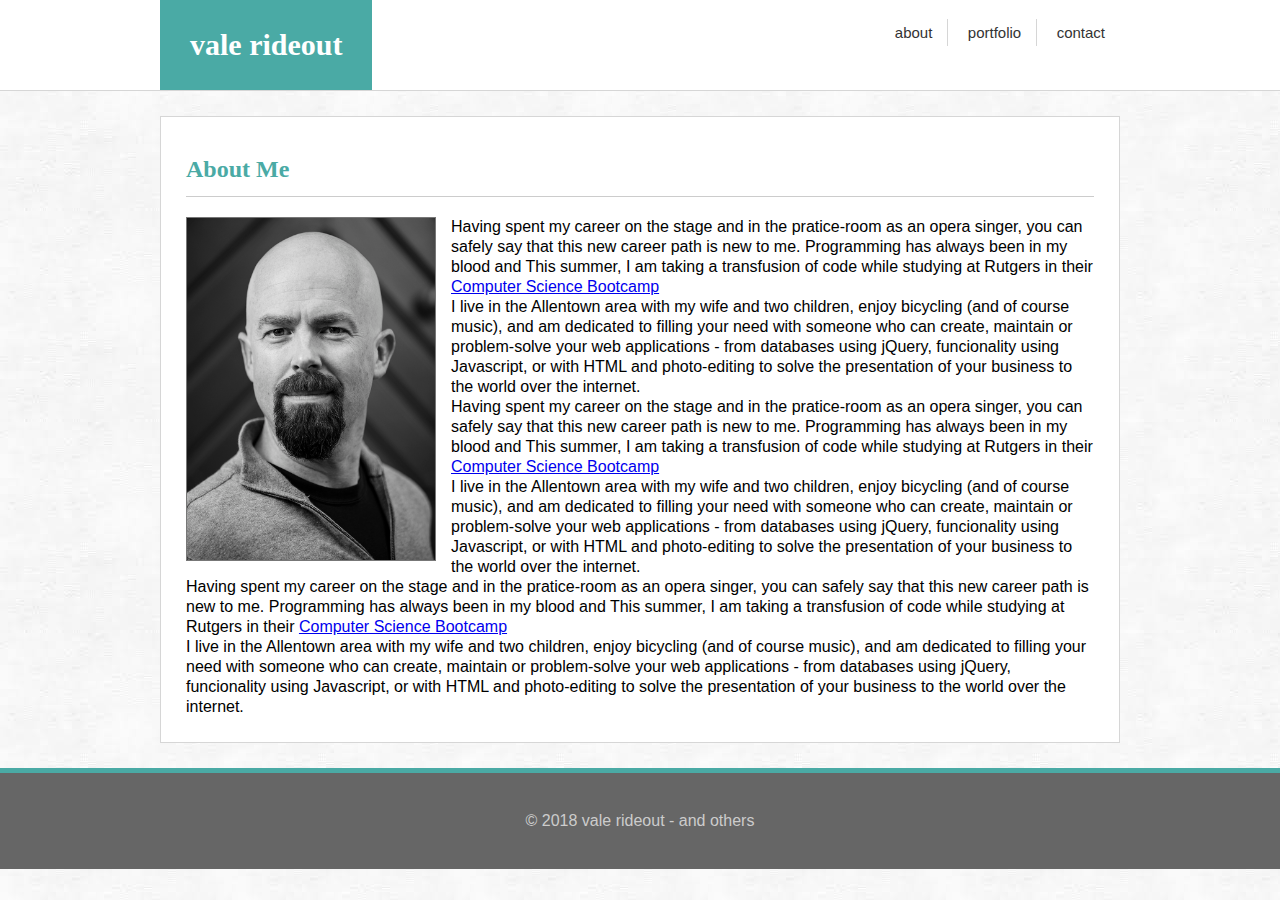
<file: index.html>
<!DOCTYPE html>
<html lang="en">
<head>
    <meta charset="UTF-8">
    <meta name="viewport" content="width=device-width, initial-scale=1.0">
    <meta http-equiv="X-UA-Compatible" content="ie=edge">
    <title>Vale Rideout Basic Portfolio</title>
    <link rel="stylesheet" href="css/reset.css">
    <link rel="stylesheet" href="css/style.css">
</head>
<body>

        <header>
            <div class="wrapper">
             <h1>vale rideout</h1>
             <nav>
                 <ul>
                     <!-- refine style to clean up nav bar -->
                     <li><a href="index.html">about</a></li>
                     <li><a href="portfolio.html">portfolio</a></li>
                     <li><a href="contact.html">contact</a></li>
                 </ul>
             </nav>
        </header>
    
        <div class="wrapper">
            <section id="main">
                <!-- section needs style to wrap text around photo -->
                <h2>About Me</h2>
                <img src="images/portrait.jpg" width="250" class="inline-image"/>
                <p>Having spent my career on the stage and in the pratice-room as an opera singer, you can safely say that this new career path is new to me. Programming has always been in my blood and This summer, I am taking a transfusion of code while studying at Rutgers in their <a href="https://bootcamp.rutgers.edu/" target=0>Computer Science Bootcamp</a></p>
                <p>I live in the Allentown area with my wife and two children, enjoy bicycling (and of course music), and am dedicated to filling your need with someone who can create, maintain or problem-solve your web applications - from databases using jQuery, funcionality using Javascript, or with HTML and photo-editing to solve the presentation of your business to the world over the internet.</p>
                <p>Having spent my career on the stage and in the pratice-room as an opera singer, you can safely say that this new career path is new to me. Programming has always been in my blood and This summer, I am taking a transfusion of code while studying at Rutgers in their <a href="https://bootcamp.rutgers.edu/" target=0>Computer Science Bootcamp</a></p>
                <p>I live in the Allentown area with my wife and two children, enjoy bicycling (and of course music), and am dedicated to filling your need with someone who can create, maintain or problem-solve your web applications - from databases using jQuery, funcionality using Javascript, or with HTML and photo-editing to solve the presentation of your business to the world over the internet.</p>
                <p>Having spent my career on the stage and in the pratice-room as an opera singer, you can safely say that this new career path is new to me. Programming has always been in my blood and This summer, I am taking a transfusion of code while studying at Rutgers in their <a href="https://bootcamp.rutgers.edu/" target=0>Computer Science Bootcamp</a></p>
                <p>I live in the Allentown area with my wife and two children, enjoy bicycling (and of course music), and am dedicated to filling your need with someone who can create, maintain or problem-solve your web applications - from databases using jQuery, funcionality using Javascript, or with HTML and photo-editing to solve the presentation of your business to the world over the internet.</p>
           
            </section>
        </div>

        <div class="clearfix"></div>

        <footer>
            &copy; 2018 vale rideout - and others
        </footer>
    </body>
</html>
</file>
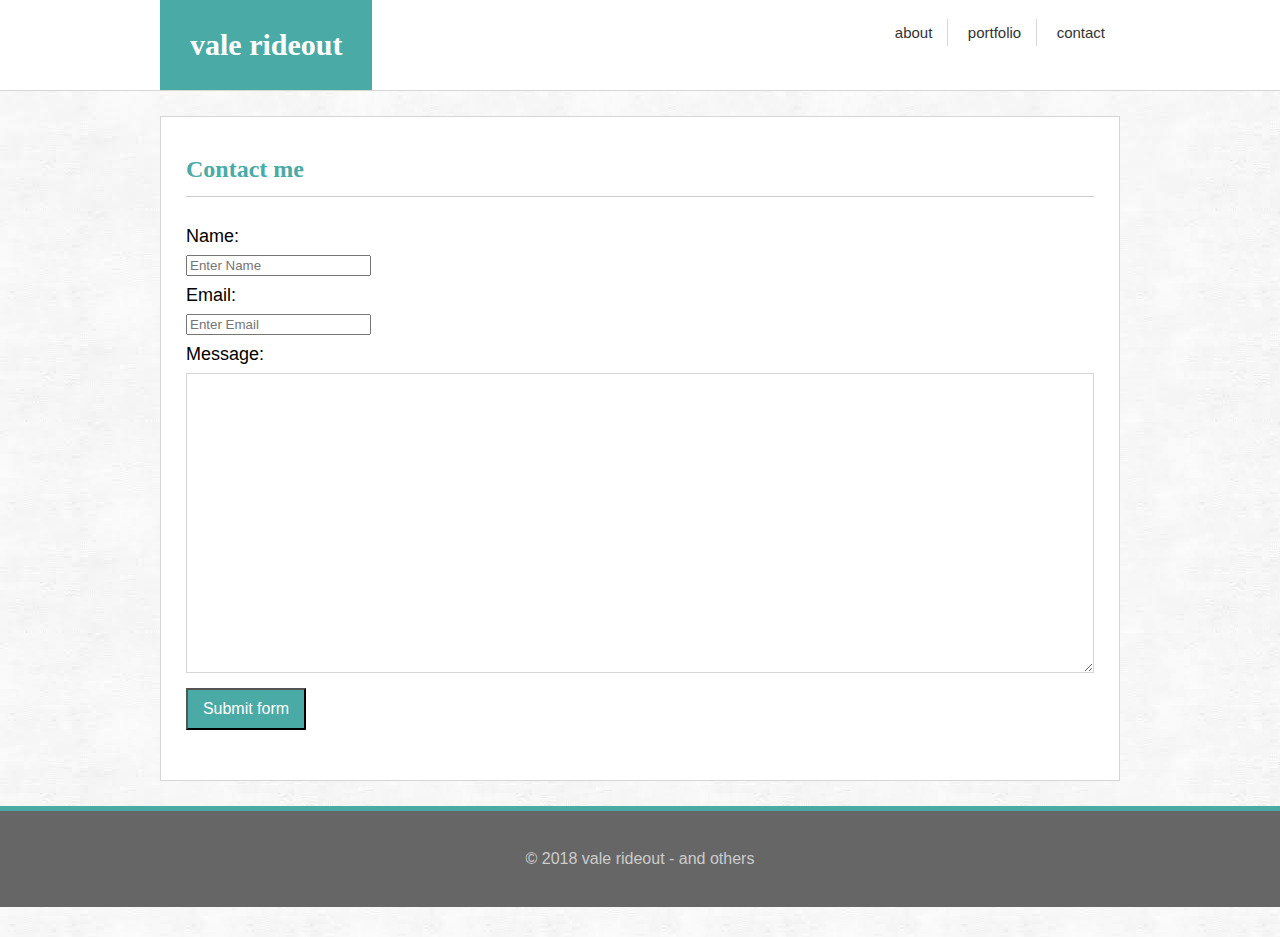
<file: contact.html>
<!DOCTYPE html>
<html lang="en">
<head>
    <meta charset="UTF-8">
    <meta name="viewport" content="width=device-width, initial-scale=1.0">
    <meta http-equiv="X-UA-Compatible" content="ie=edge">
    <title>Contact | Basic Portfolio</title>
    <link rel="stylesheet" href="css/reset.css">
    <link rel="stylesheet" href="css/style.css">
</head>
<body>

        <header>
            <div class="wrapper">
             <h1>vale rideout</h1>
             <nav>
                 <ul>
                     <li><a href="index.html">about</a></li>
                     <li><a href="portfolio.html">portfolio</a></li>
                     <li><a href="contact.html">contact</a></li>
                 </ul>
             </nav>
        </header>
    
        <div class="wrapper">
            <section id="main">
                <h2>Contact me</h2>
                <form>
                    <label for="name">Name:</label>
                    <input type:"text" name:"name" id="form-name" placeholder="Enter Name">

                    <label for="email">Email:</label>
                    <input type:"email" name:"email" id="form-email" placeholder="Enter Email">

                    <label for="message">Message:</label>
                    <textarea name:"message" id="form-message" cols="30" rows="10"></textarea>

                    <button type:"submit">Submit form</button>
                </form>
            </section>
        </div>

        <div class="clearfix"></div>

        <footer>
            &copy; 2018 vale rideout - and others
        </footer>
    </body>
</html>
</file>
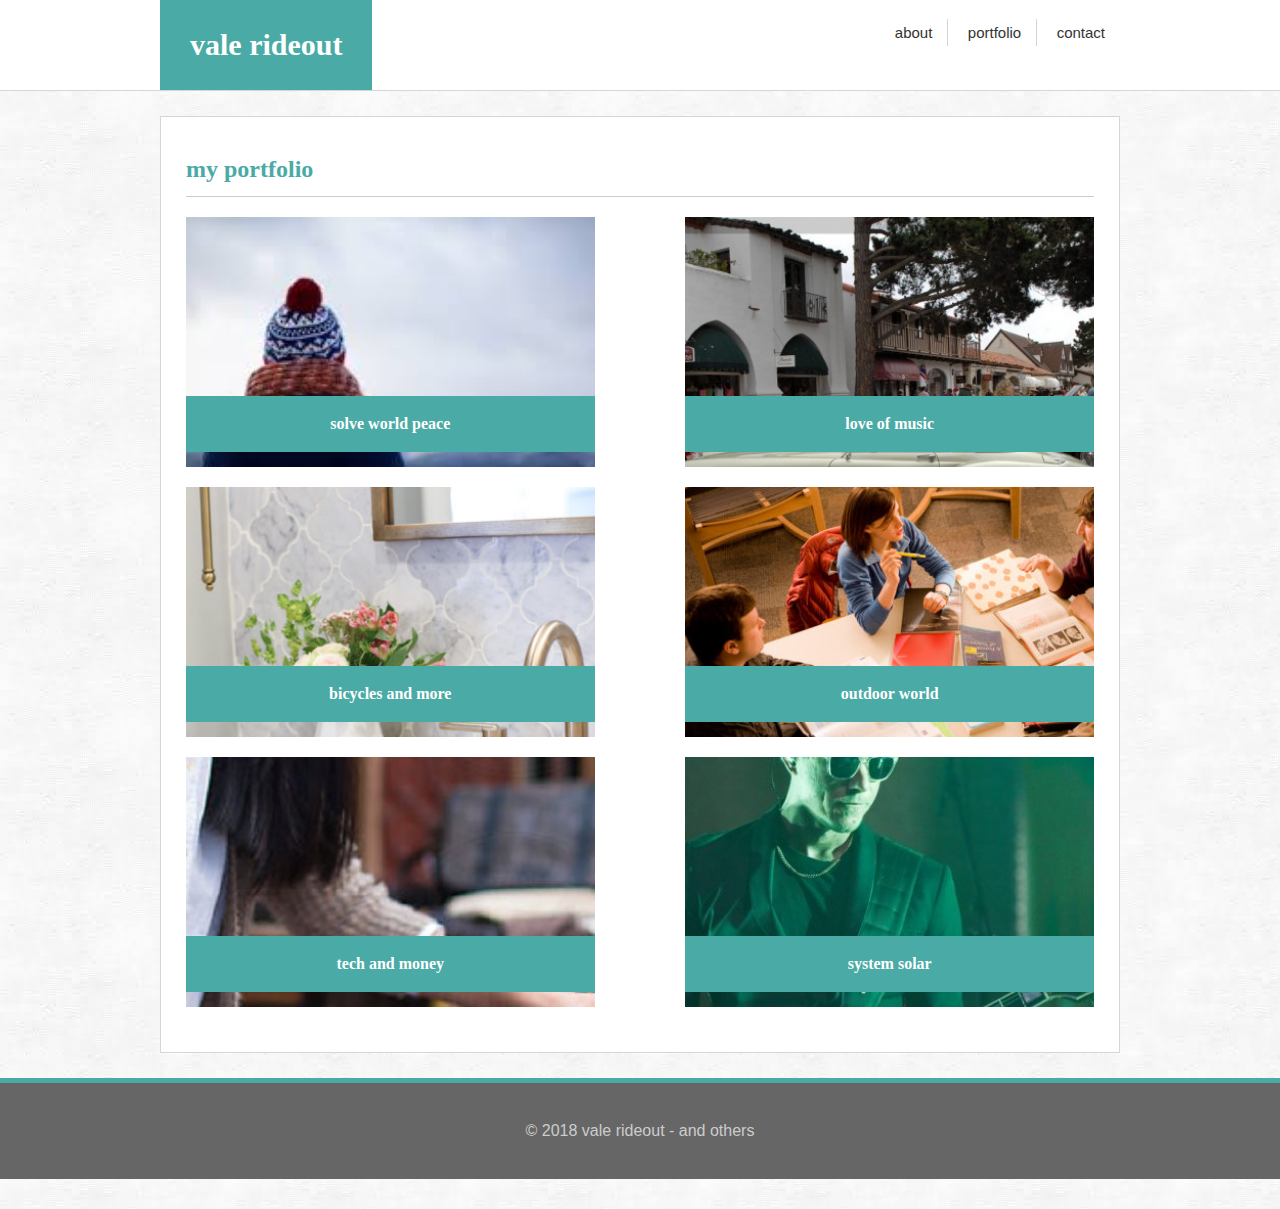
<file: portfolio.html>
<!DOCTYPE html>
<html lang="en">
<head>
    <meta charset="UTF-8">
    <meta name="viewport" content="width=device-width, initial-scale=1.0">
    <meta http-equiv="X-UA-Compatible" content="ie=edge">
    <title>Vale Rideout Portfolio</title>
    <link rel="stylesheet" href="css/reset.css">
    <link rel="stylesheet" href="css/style.css">
</head>
<body>

        <header>
            <div class="wrapper">
             <h1>vale rideout</h1>
             <nav>
                 <ul>
                     <li><a href="index.html">about</a></li>
                     <li><a href="portfolio.html">portfolio</a></li>
                     <li><a href="contact.html">contact</a></li>
                 </ul>
             </nav>
        </header>
        <div class="wrapper">
            <section id="main">
                <h2>my  portfolio</h2>
                <div class="portfolio-item" id="port1">
                    <h4>solve world peace</h4>
                </div>
                <div class="portfolio-item" id="port2">
                        <h4>love of music</h4>
                    </div>
                <div class="portfolio-item" id="port3">
                         <h4>bicycles and more</h4>
                    </div>
                <div class="portfolio-item" id="port4">
                          <h4>outdoor world</h4>
                     </div>
                 <div class="portfolio-item" id="port5">
                            <h4>tech and money</h4>
                     </div>
                <div class="portfolio-item" id="port6">
                          <h4>system solar</h4>
                                </div>

            </section>
        </div>

        <div class="clearfix"></div>

        <footer>
            &copy; 2018 vale rideout - and others
        </footer>
    </body>
</html>
</file>
<file: css/style.css>
* {
    box-sizing: border-box;
}

body {
    background: url('../images/background2.jpg'); 
    font-family: 'Arial', 'Helvetica Neue', Helvetica, sans-serif;
    overflow: auto;
    color: #777777;

}

h1, h2, h3, h4, h5, h6 {
    font-family: 'Georgia', Times, Times New Roman, serif;
    color: #4aaaa5;
    font-weight: bold;

}

header {
    background-color: white;
    border-bottom: 1px solid #cccc;
    margin-bottom: 30px;
    margin: 0 auto;
}


.wrapper {
    width: 960px;
    margin: 0 auto;
}

header h1 {
    color: white;
    background: #4aaaa5;
    display: inline-block;
    padding: 30px;
    font-size: 30px;

}

nav {
    width: 300px;
    float: right;
    margin-top: 25px;
    text-align: right;
}

nav ul li {
    display: inline;

}

nav a {
    color: #333333;
    font-size: 15px;
    padding: 5px 15px;
    border-right: 1px solid #cccc;
    text-decoration: none;
}
    
nav ul li:last-child a {
    border-right: none;
    padding-right: none;
}

.clearfix {
    display: block;
    clear: both;
}

#main {
    background-color: white;
    color: black;
    padding-top: 25px;
    padding-bottom: 15px;
    margin-top: 25px;
    margin-bottom: 25px;
    overflow: scroll;
}

h2 {
    font-size: 30px;
    padding-bottom: 22px;
}

p {
    font-size: 16px;
    line-height: 20px;
    margin-bottom: 22px solid #666666;
}

label {
    Font-Size: 18px;
    Display: block;
    padding-top: 10px;
    padding-bottom: 10px;

}

input textarea{
    width: 100%;
    display: block;
    margin: 5px 0px 20px 0px;
    font-size: 16px;
    padding: 15px;
    border: 1px solid #cccc;
}


textarea {
    width: 100%;
    display: block;
    margin: 5px 0px, 20px, 0px;
    font-size: 16px;
    padding: 15px;
    border: 1px solid #cccc;
    height: 300px;
}

button {
    display: block;
    width: 120px;
    float: left;
    background-color: #4aaaa5; 
    color: white; 
    padding: 10px;
    margin: 15px 0px 25px; 0px;
    font-size: 16px;
}

.wrapper {
    width: 960px;
    margin: 0 auto;
}

.inline-image {
    float:left;
    margin: 0px 15px 15px 0;
    border: 1px solid #777777;
}

.portfolio-item {
    position: relative;
    margin-bottom: 20px;
    width: 45%;
    float: left;
    height: 250px;

}

.portfolio-item:nth-of-type(even) {
    float: right;
}

.portfolio-item h4 {
    background: #4aaaa5;
    color: white;
    text-align: center;
    width: 100%;
    padding: 20px 0px;
    position: absolute;
    bottom: 15px;
}
#port1 {
    background: url(../images/portfolio01.jpeg);
    background-size: cover;
    background-repeat: no-repeat;

}

#port2 {
    background: url(../images/portfolio02.jpg);
    background-size: cover;
    background-repeat: no-repeat;
}

#port3 {
    background: url(../images/portfolio03.jpg);
    background-size: cover;
    background-repeat: no-repeat;
}

#port4 {
    background: url(../images/portfolio04.jpg);
    background-size: cover;
    background-repeat: no-repeat;
}

#port5 {
    background: url(../images/portfolio05.jpg);
    background-size: cover;
    background-repeat: no-repeat;
}

#port6 {
    background: url(../images/portfolio06.jpg);
    background-size: cover;
    background-repeat: no-repeat;
}
 
.clearfix {
    display: block;
    clear: both;
}

#main {
    background: white;
    padding: 25px;
    border: 1px solid #cccc;
    

}

#main h2 {
    font-size: 24px;
    padding: 15px 0;
    margin-bottom: 20px;
    border-bottom: 1px solid #cccccc;
}

footer {
    Background-color: #666666;
    color: #cccccc;
    Border-top: 5px solid #4aaaa5;
    text-align: center;
    margin-bottom: 30px;
    padding: 40px; 
}
</file>
